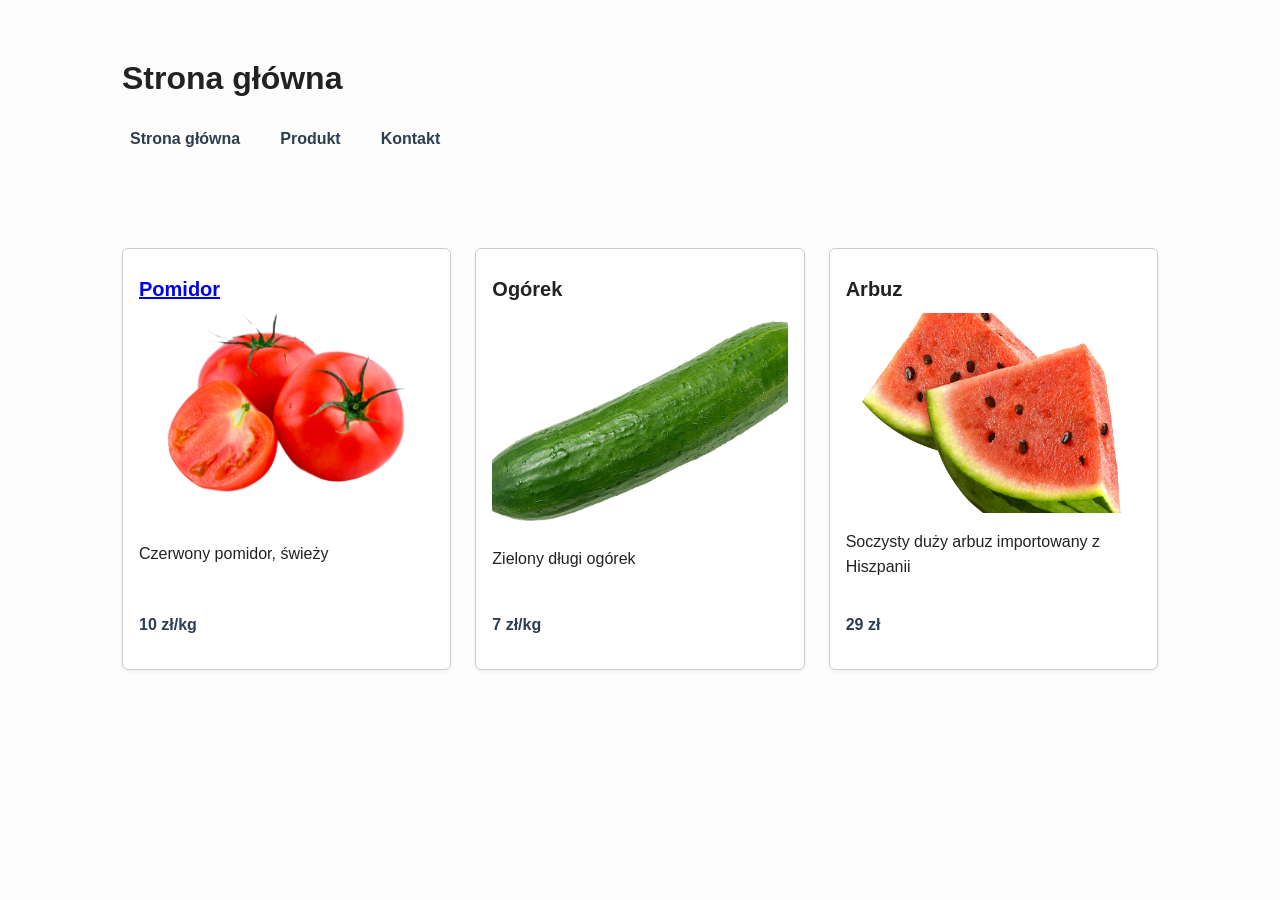
<file: krystian_oponski_181105/lab1/index.html>
﻿<!DOCTYPE html>
<html lang="pl">
<head>
    <meta charset="utf-8">
    <meta name="viewport" content="width=device-width, initial-scale=1.0">
    <link rel="stylesheet" href="css/style.css">
    <title>Strona główna</title>
</head>
<body>
    <header>
        <h1>Strona główna</h1>
        <nav aria-label="Główne menu">
            <ul>
                <li><a href="index.html" aria-current="page">Strona główna</a></li>
                <li><a href="produkt.html">Produkt</a></li>
                <li><a href="kontakt.html">Kontakt</a></li>
            </ul>
        </nav>
    </header>
    <main>
        <section class="products">
            <article class="product-card">
                <a href="produkt.html">
                    <h2>Pomidor</h2>
                    <img src="img/pomidor.png"
                         alt="Czerwony, świeży pomidor"
                         width="600"
                         height="400">
                </a>
                <p>Czerwony pomidor, świeży</p>
                <p class="price">10 zł/kg</p>
            </article>

            <article class="product-card">
                    <h2>Ogórek</h2>
                    <img src="img/ogorek.png"
                         alt="Zielony długi ogórek"
                         width="600"
                         height="400">
                <p>Zielony długi ogórek</p>
                <p class="price">7 zł/kg</p>
            </article>

            <article class="product-card">
                    <h2>Arbuz</h2>
                    <img src="img/arbuz.png"
                         alt="Soczysty duży arbuz importowany z Hiszpanii"
                         width="600"
                         height="400">
                <p>Soczysty duży arbuz importowany z Hiszpanii</p>
                <p class="price">29 zł</p>
            </article>
        </section>
    </main>
    <footer>
 
    </footer>
</body>
</html>
</file>
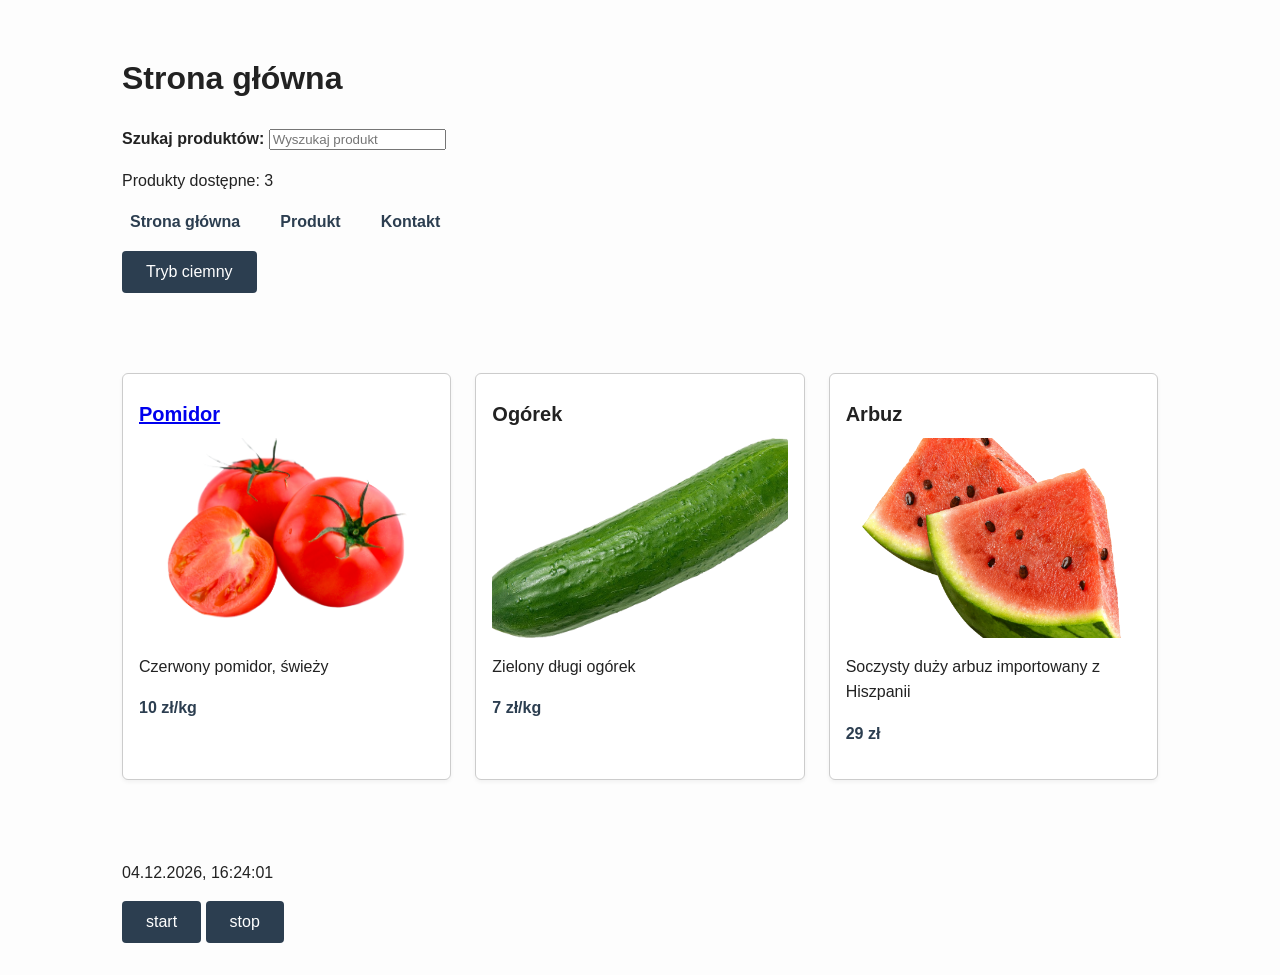
<file: krystian_oponski_181105/lab2/index.html>
﻿<!DOCTYPE html>
<html lang="pl">
<head>
    <meta charset="utf-8">
    <meta name="viewport" content="width=device-width, initial-scale=1.0">
    <link rel="stylesheet" href="css/style.css">
    <title>Strona główna</title>
    <script src="js/main.js" defer></script>
</head>
<body>
    <header>
        <h1>Strona główna</h1>
        <section class="wyszukaj">
            <label for="wyszProdukt">Szukaj produktów:</label>
            <input type="search" id="wyszProdukt" placeholder="Wyszukaj produkt"/>
            <div aria-live="polite" class="wyniki">
                <p>Produkty dostępne: <span id="iloscProduktow">3</span></p>
                <p id="errorProdukt" hidden>Brak produktow o podanej nazwie</p>
            </div>
        </section>

        <nav aria-label="Główne menu">
            <ul>
                <li><a href="index.html" aria-current="page">Strona główna</a></li>
                <li><a href="produkt.html">Produkt</a></li>
                <li><a href="kontakt.html">Kontakt</a></li>
            </ul>
            <button type="button" id="motyw" aria-pressed="false">Tryb ciemny</button>
        </nav>
    </header>
    <main>
        <section class="products">
            <article class="product-card">
                <a href="produkt.html">
                    <h2>Pomidor</h2>
                    <img src="img/pomidor.png"
                         alt="Czerwony, świeży pomidor"
                         width="600"
                         height="400">
                </a>
                <p>Czerwony pomidor, świeży</p>
                <p class="price">10 zł/kg</p>
            </article>

            <article class="product-card">
                    <h2>Ogórek</h2>
                    <img src="img/ogorek.png"
                         alt="Zielony długi ogórek"
                         width="600"
                         height="400">
                <p>Zielony długi ogórek</p>
                <p class="price">7 zł/kg</p>
            </article>

            <article class="product-card">
                    <h2>Arbuz</h2>
                    <img src="img/arbuz.png"
                         alt="Soczysty duży arbuz importowany z Hiszpanii"
                         width="600"
                         height="400">
                <p>Soczysty duży arbuz importowany z Hiszpanii</p>
                <p class="price">29 zł</p>
            </article>
        </section>
    </main>
    <footer>
 <p id="zegar">czas: </p>
 <button type="button" id="start" aria-pressed="false">start</button>
 <button type="button" id="stop" aria-pressed="false">stop</button>
    </footer>
</body>
</html>
</file>
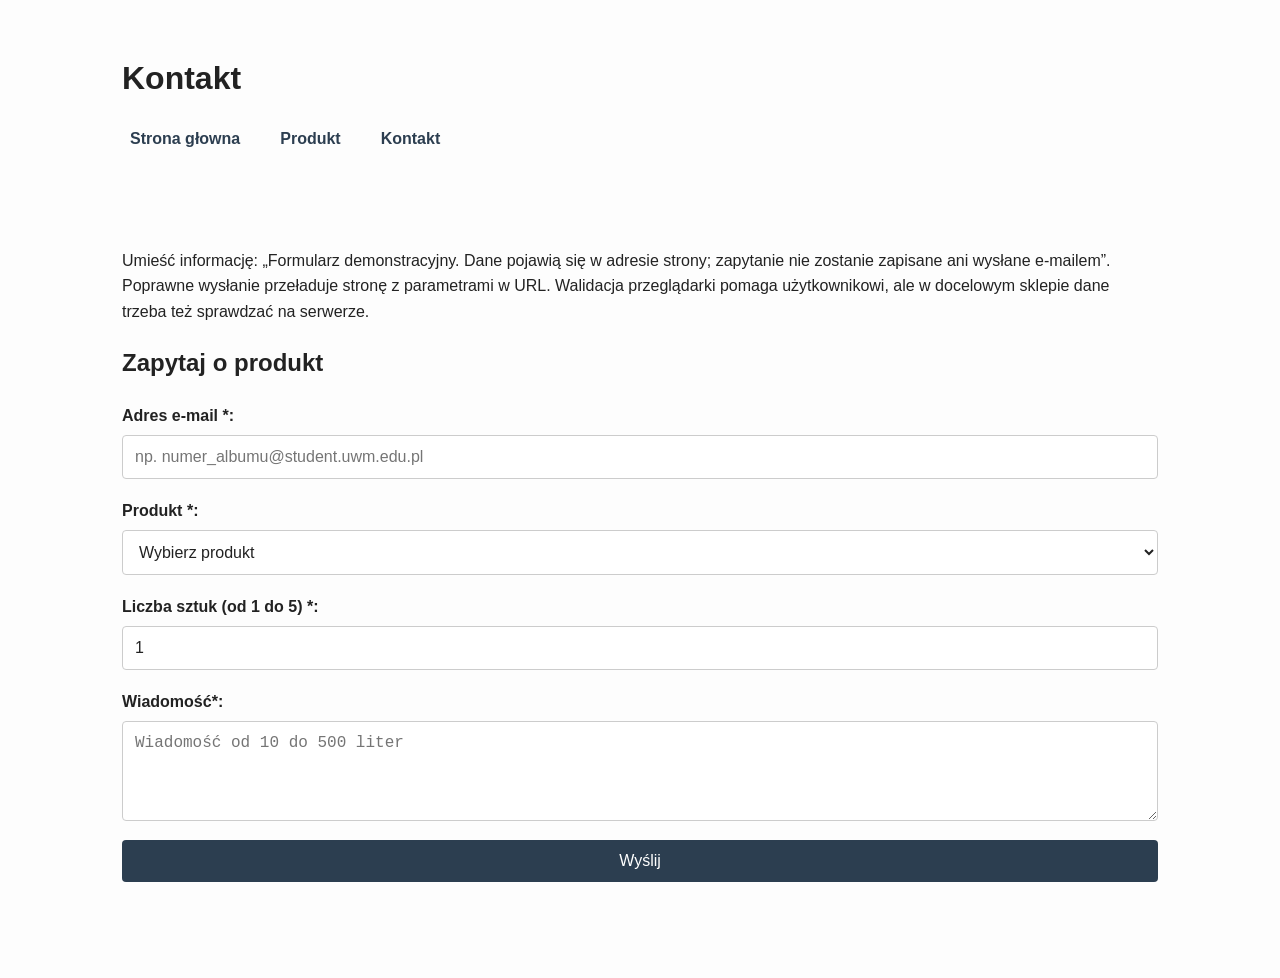
<file: krystian_oponski_181105/lab1/kontakt.html>
﻿<!DOCTYPE html>

<html lang="pl" xmlns="http://www.w3.org/1999/xhtml">
<head>
    <meta charset="utf-8" >
    <meta name="viewport" content="width=device-width, initial-scale=1.0">
    <link rel="stylesheet" href="css/style.css">
    <title>index</title>
</head>
<body>
    <header>
        <h1>Kontakt</h1>
        <nav aria-label="Główne menu">
            <ul>
                <li><a href="index.html">Strona głowna</a></li>
                <li><a href="produkt.html">Produkt</a></li>
                <li><a href="kontakt.html" aria-current="page">Kontakt</a></li>
            </ul>
        </nav>
    </header>
    <main>
        <p>
            Umieść informację: „Formularz demonstracyjny. Dane pojawią się w adresie strony; zapytanie nie
            zostanie zapisane ani wysłane e-mailem”. Poprawne wysłanie przeładuje stronę z parametrami w
            URL. Walidacja przeglądarki pomaga użytkownikowi, ale w docelowym sklepie dane trzeba też
            sprawdzać na serwerze.
        </p>
        <section class="contact-section">
            <h2>Zapytaj o produkt</h2>

            <form action="kontakt.html" method="get">
                <div class="form-group">
                    <label for="email-input">Adres e-mail <span aria-hidden="true">*</span>:</label>
                    <input type="email" id="email-input" name="email" required placeholder="np. numer_albumu@student.uwm.edu.pl">
                </div>

                <div class="form-group">
                    <label for="product-select">Produkt <span aria-hidden="true">*</span>:</label>
                    <select id="product-select" name="produkt" required>
                        <option value="">Wybierz produkt</option>
                        <option value="pomidor">Pomidor</option>
                        <option value="ogorek">Ogórek</option>
                        <option value="arbuz">Arbuz</option>
                    </select>
                </div>

                <div class="form-group">
                    <label for="quantity-input">Liczba sztuk (od 1 do 5) <span aria-hidden="true">*</span>:</label>
                    <input type="number" id="quantity-input" name="ilosc" required min="1" max="5" step="1" value="1">
                </div>

                <div class="form-group">
                    <label for="message-textarea">Wiadomość<span aria-hidden="true">*</span>:</label>
                    <textarea id="message-textarea" name="wiadomosc" required minlength="10" maxlength="500" placeholder="Wiadomość od 10 do 500 liter"></textarea>
                </div>

                <button type="submit">Wyślij</button>
            </form>
        </section>
    </main>
    <footer>

    </footer>
</body>
</html>
</file>
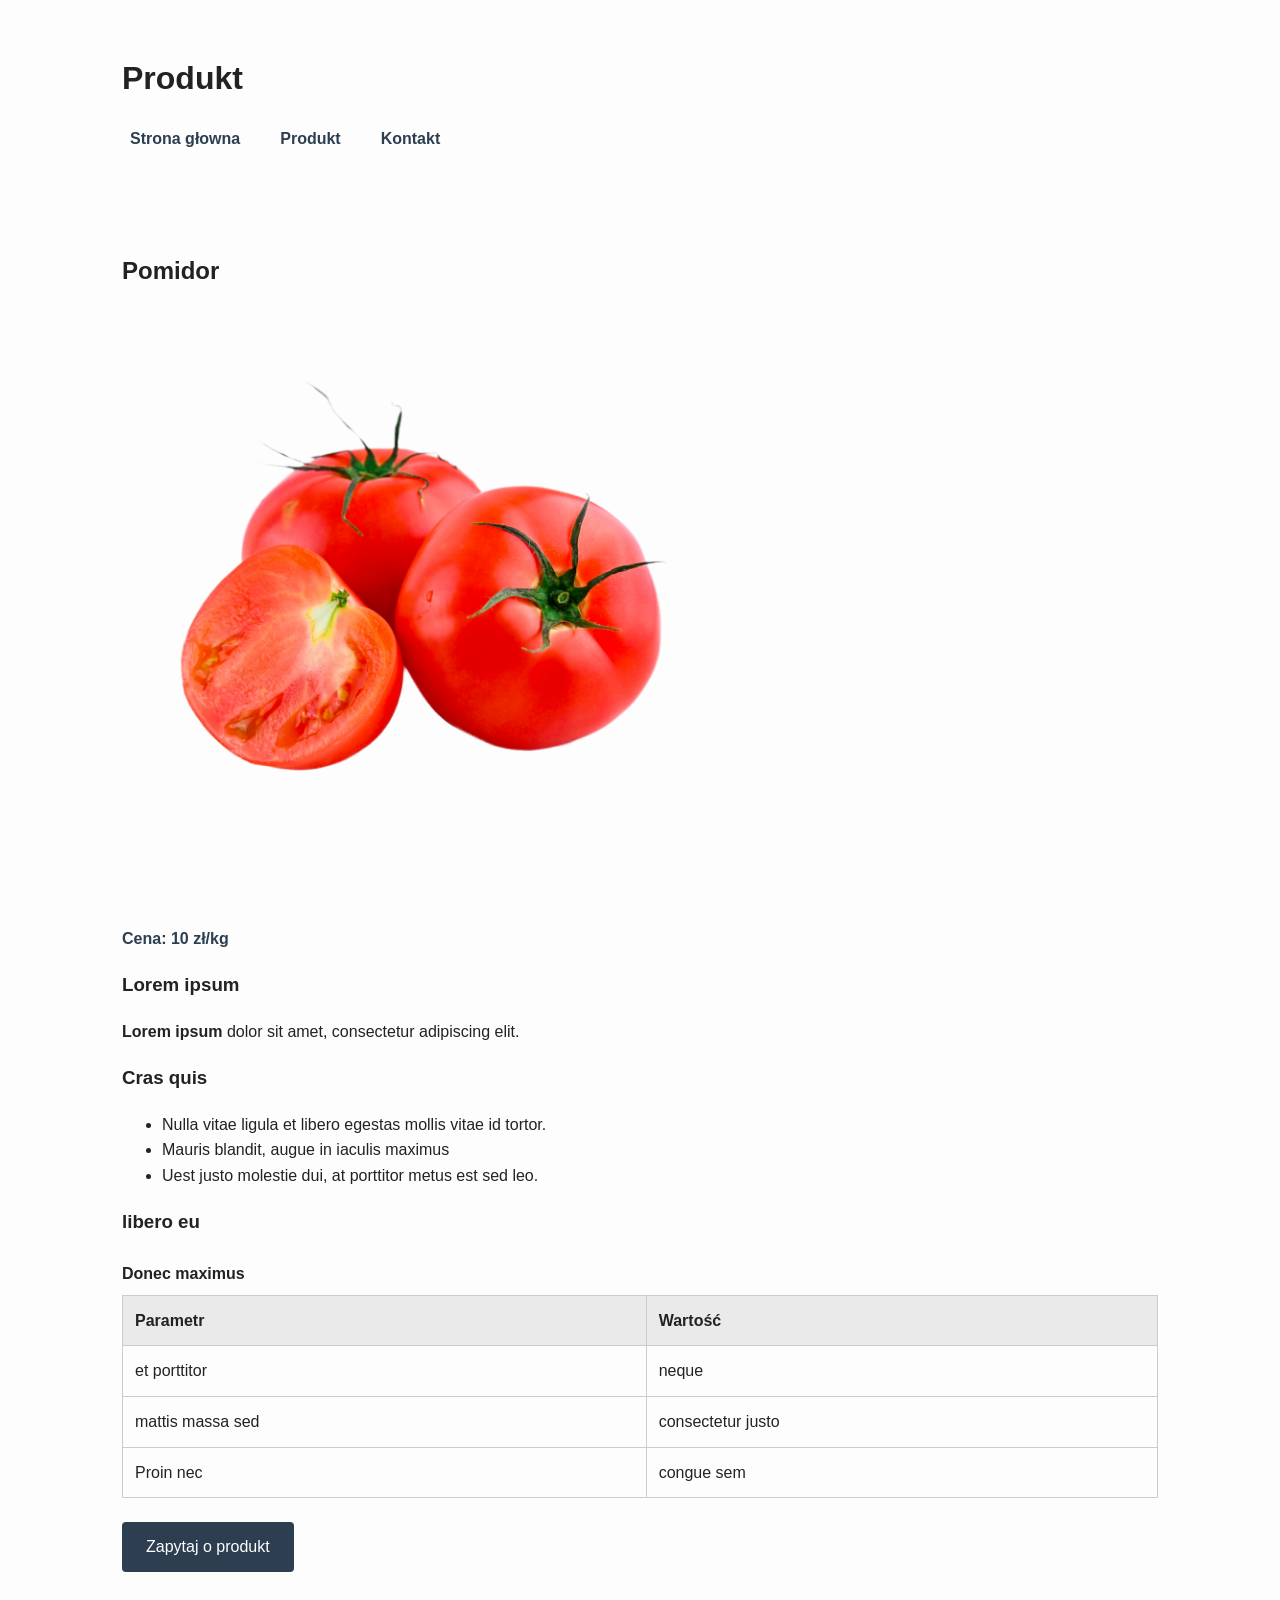
<file: krystian_oponski_181105/lab1/produkt.html>
﻿<!DOCTYPE html>

<html lang="pl" xmlns="http://www.w3.org/1999/xhtml">
<head>
    <meta charset="utf-8" >
    <meta name="viewport" content="width=device-width, initial-scale=1.0">
    <link rel="stylesheet" href="css/style.css">
    <title>index</title>
</head>
<body>
    <header>
        <h1>Produkt</h1>
        <nav aria-label="Główne menu">
            <ul>
                <li><a href="index.html">Strona głowna</a></li>
                <li><a href="produkt.html" aria-current="page">Produkt</a></li>
                <li><a href="kontakt.html">Kontakt</a></li>
            </ul>
        </nav>
    </header>
    <main>
        <article class="product-details">
            <h2>Pomidor</h2>
            <img src="img/pomidor.png"
                 alt="Czerwony, świeży pomidor z szypułką"
                 width="600"
                 height="400">
            <p class="price"><strong>Cena:</strong> 10 zł/kg</p>

            <section class="description">
                <h3>Lorem ipsum</h3>
                <p>
                    <strong>Lorem ipsum</strong> dolor sit amet, consectetur adipiscing elit.
                </p>
            </section>

            <section class="features">
                <h3>Cras quis</h3>
                <ul>
                    <li>Nulla vitae ligula et libero egestas mollis vitae id tortor.</li>
                    <li>Mauris blandit, augue in iaculis maximus</li>
                    <li>Uest justo molestie dui, at porttitor metus est sed leo.</li>
                </ul>
            </section>

            <section class="specifications">
                <h3>libero eu</h3>
                <table>
                    <caption>Donec maximus</caption>
                    <thead>
                        <tr>
                            <th scope="col">Parametr</th>
                            <th scope="col">Wartość</th>
                        </tr>
                    </thead>
                    <tbody>
                        <tr>
                            <td>et porttitor</td>
                            <td>neque</td>
                        </tr>
                        <tr>
                            <td>mattis massa sed</td>
                            <td>consectetur justo</td>
                        </tr>
                        <tr>
                            <td>Proin nec</td>
                            <td>congue sem</td>
                        </tr>
                    </tbody>
                </table>
            </section>

            <div class="actions">
                <a href="kontakt.html" class="button">Zapytaj o produkt</a>
            </div>
        </article>
    </main>
    <footer>

    </footer>
</body>
</html>
</file>
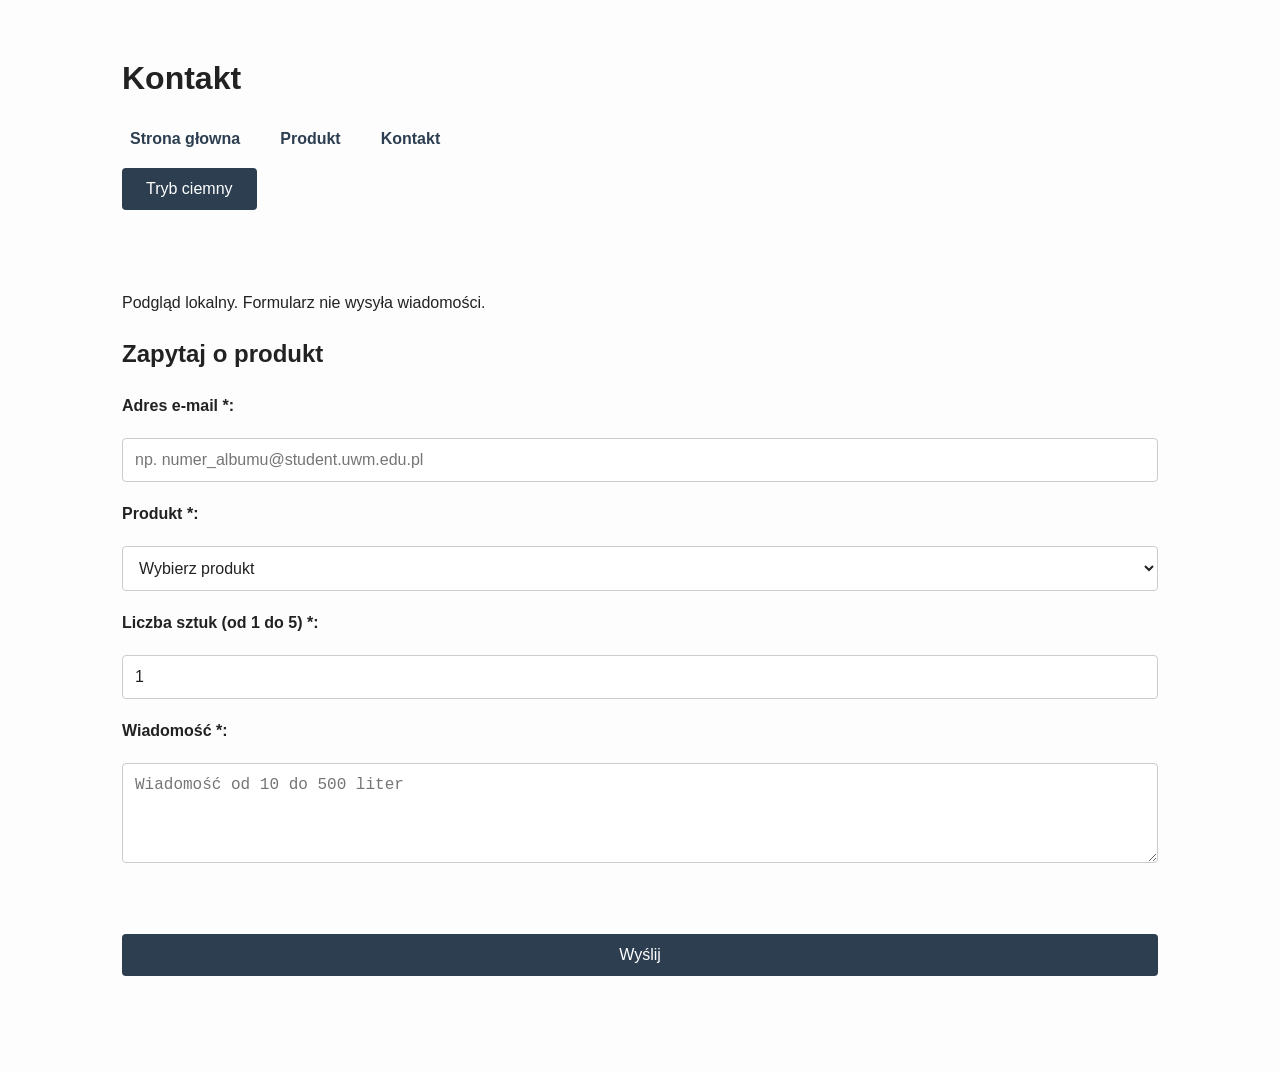
<file: krystian_oponski_181105/lab2/kontakt.html>
﻿<!DOCTYPE html>

<html lang="pl" xmlns="http://www.w3.org/1999/xhtml">
<head>
    <meta charset="utf-8">
    <meta name="viewport" content="width=device-width, initial-scale=1.0">
    <link rel="stylesheet" href="css/style.css">
    <title>index</title>
    <script src="js/main.js" defer></script>
</head>
<body>
    <header>
        <h1>Kontakt</h1>
        <nav aria-label="Główne menu">
            <ul>
                <li><a href="index.html">Strona głowna</a></li>
                <li><a href="produkt.html">Produkt</a></li>
                <li><a href="kontakt.html" aria-current="page">Kontakt</a></li>
            </ul>
            <button type="button" id="motyw" aria-pressed="false">Tryb ciemny</button>
        </nav>

    </header>
    <main>
        <p>
            Podgląd lokalny. Formularz nie wysyła wiadomości.
        </p>
        <section class="contact-section">
            <h2>Zapytaj o produkt</h2>

            <form id="formZapytania" action="kontakt.html" method="get" novalidate>
                
                    <label for="email-input">Adres e-mail <span aria-hidden="true">*</span>:</label>
                    <input type="email" id="email-input" name="email" required
                           placeholder="np. numer_albumu@student.uwm.edu.pl">
                          
                    <label for="product-select">Produkt <span aria-hidden="true">*</span>:</label>
                    <select id="product-select" name="produkt" required>
                        <option value="">Wybierz produkt</option>
                        <option value="pomidor">Pomidor</option>
                        <option value="ogorek">Ogórek</option>
                        <option value="arbuz">Arbuz</option>
                    </select>
                
                    <label for="quantity-input">Liczba sztuk (od 1 do 5) <span aria-hidden="true">*</span>:</label>
                    <input type="number" id="quantity-input" name="ilosc" required
                           min="1" max="5" step="1" value="1">
                
                    <label for="message-textarea">Wiadomość <span aria-hidden="true">*</span>:</label>
                    <textarea id="message-textarea" name="wiadomosc" required
                              minlength="10" maxlength="500"
                              placeholder="Wiadomość od 10 do 500 liter"></textarea>
                    <p id="errorWiadomosc" class="error" role="alert" hidden></p>

                <p id="wycena" class="wynik-wyceny" aria-live="polite"></p>

                <button type="submit">Wyślij</button>
            </form>

            <section id="podsumowanie" class="podsumowanie" aria-live="polite" hidden>
                <h3>Podsumowanie zapytania</h3>
                <p><strong>Produkt:</strong> <span id="podProdukt"></span></p>
                <p><strong>Ilość:</strong> <span id="podIlosc"></span></p>
                <p><strong>Wartość:</strong> <span id="podWartosc"></span></p>
                <p><strong>Wiadomość:</strong></p>
                <p id="podWiadomosc"></p>
            </section>
        </section>
    </main>
    <footer>
    </footer>
</body>
</html>
</file>
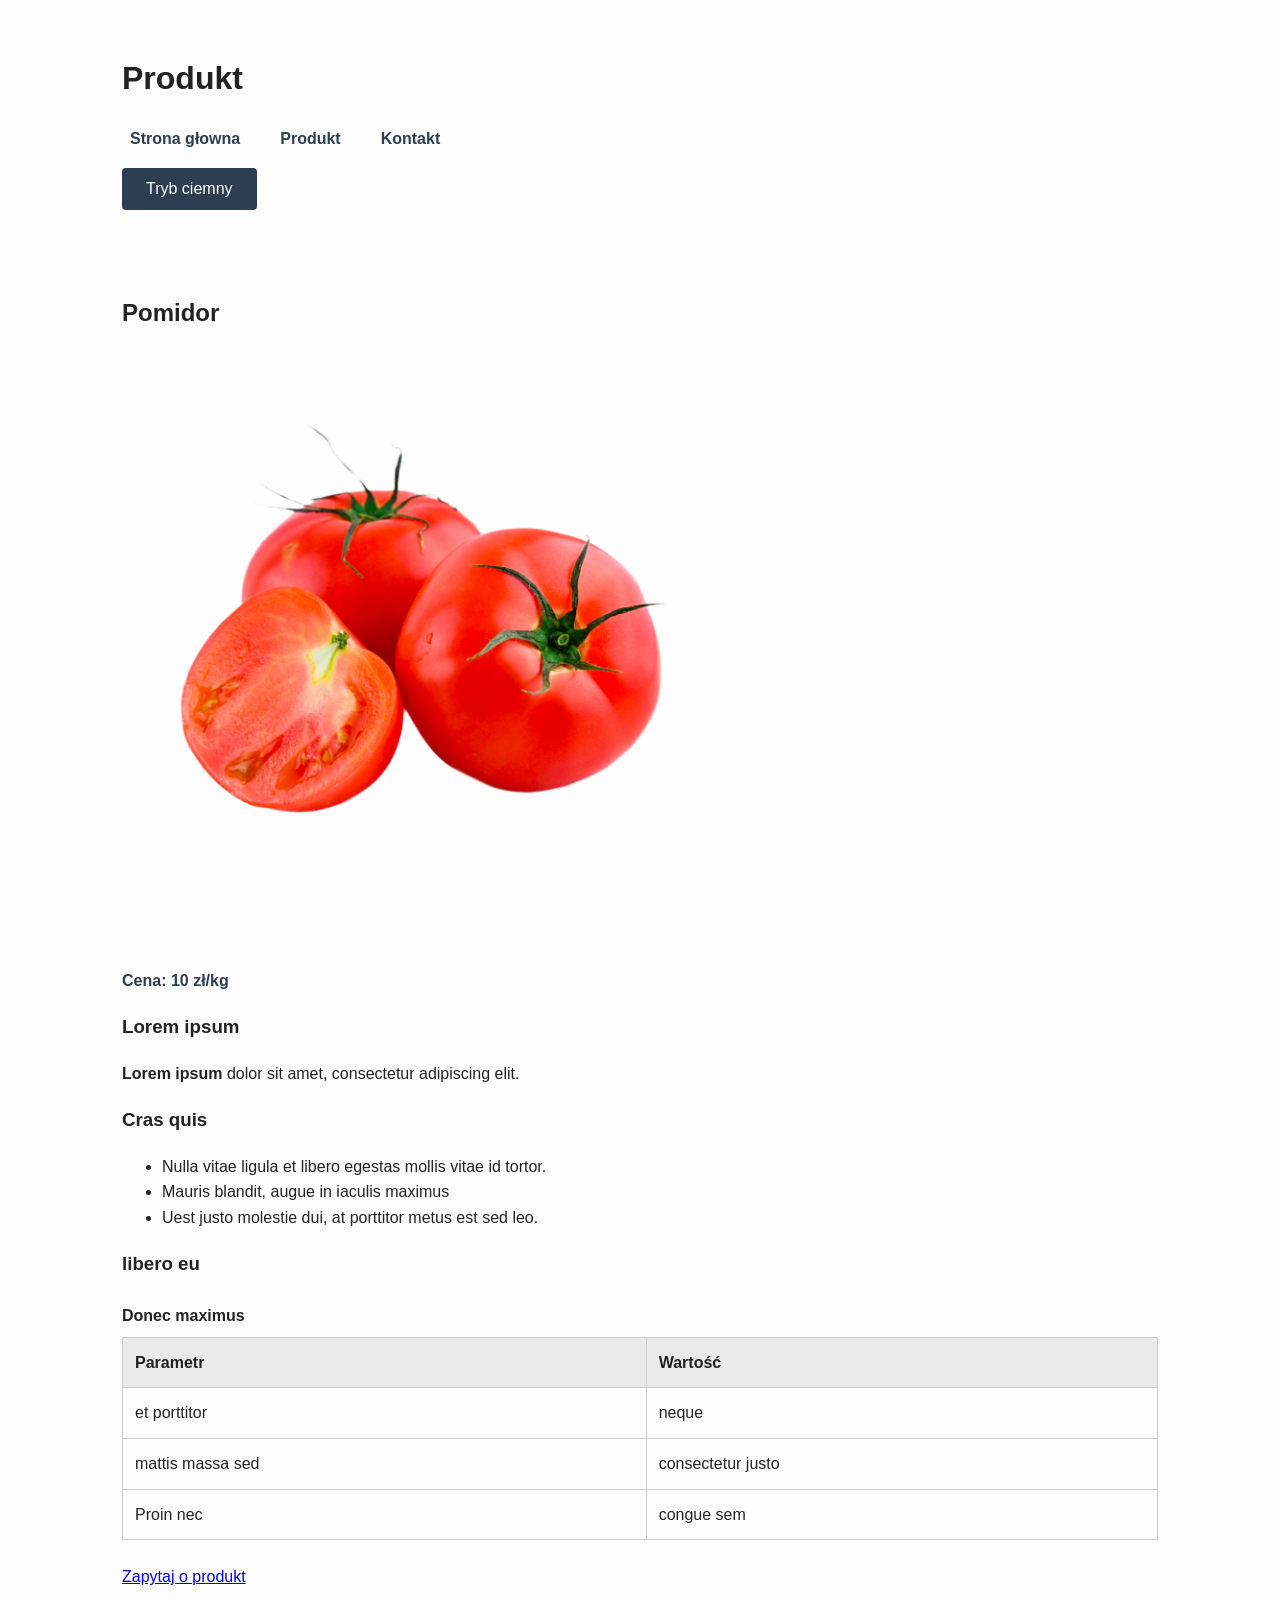
<file: krystian_oponski_181105/lab2/produkt.html>
﻿<!DOCTYPE html>

<html lang="pl" xmlns="http://www.w3.org/1999/xhtml">
<head>
    <meta charset="utf-8">
    <meta name="viewport" content="width=device-width, initial-scale=1.0">
    <link rel="stylesheet" href="css/style.css">
    <title>index</title>
    <script src="js/main.js" defer></script>
</head>
<body>
    <header>
        <h1>Produkt</h1>
        <nav aria-label="Główne menu">
            <ul>
                <li><a href="index.html">Strona głowna</a></li>
                <li><a href="produkt.html" aria-current="page">Produkt</a></li>
                <li><a href="kontakt.html">Kontakt</a></li>
            </ul>
            <button type="button" id="motyw" aria-pressed="false">Tryb ciemny</button>
        </nav>
    </header>
    <main>
        <article class="product-details">
            <h2>Pomidor</h2>
            <img src="img/pomidor.png"
                 alt="Czerwony, świeży pomidor z szypułką"
                 width="600"
                 height="400">
            <p class="price"><strong>Cena:</strong> 10 zł/kg</p>

            <section class="description">
                <h3>Lorem ipsum</h3>
                <p>
                    <strong>Lorem ipsum</strong> dolor sit amet, consectetur adipiscing elit.
                </p>
            </section>

            <section class="features">
                <h3>Cras quis</h3>
                <ul>
                    <li>Nulla vitae ligula et libero egestas mollis vitae id tortor.</li>
                    <li>Mauris blandit, augue in iaculis maximus</li>
                    <li>Uest justo molestie dui, at porttitor metus est sed leo.</li>
                </ul>
            </section>

            <section class="specifications">
                <h3>libero eu</h3>
                <table>
                    <caption>Donec maximus</caption>
                    <thead>
                        <tr>
                            <th scope="col">Parametr</th>
                            <th scope="col">Wartość</th>
                        </tr>
                    </thead>
                    <tbody>
                        <tr>
                            <td>et porttitor</td>
                            <td>neque</td>
                        </tr>
                        <tr>
                            <td>mattis massa sed</td>
                            <td>consectetur justo</td>
                        </tr>
                        <tr>
                            <td>Proin nec</td>
                            <td>congue sem</td>
                        </tr>
                    </tbody>
                </table>
            </section>

            <div class="actions">
                <a href="kontakt.html" class="button">Zapytaj o produkt</a>
            </div>
        </article>
    </main>
    <footer>

    </footer>
</body>
</html>
</file>
<file: krystian_oponski_181105/lab1/css/style.css>
﻿/*root wszystko co jest w html i nie jest uwzglednione w css, dostanie to co jest nizej 
    primaary color wedlug internetu najczesciej stosowany jest do menu, nawigacji, przyciskow,interfejsu itp
    accent color dla ulatwienia poslugiwaniem sie klawiatura 
    bg color tlo strony bialy ale nie za bialy
    caard bg kolor kaart jest bielszy zeby lekko sie wyroznial
    text color kolor tekstu
    text muted do pobocznego tekstu 
    border color kolor obramowwania
    kolor tlaa naglowka taabeli
*/
:root {   
    --primary-color: #2c3e50;
    --accent-color: #e67e22;
    --bg-color: #fdfdfd;
    --card-bg: #ffffff;
    --text-color: #222222;
    --text-muted: #555555;
    --border-color: #cccccc;
    --table-header-bg: #eaeaea;
}
/*
    * to wszystkie znaczniki div p h1 a button itd itp
    befor afteeer ozdobne elementy prze lub po znaczniku
box sizing jest zeby html nie wyrzucal mi paaddingow zza ekran nie potrzebnie

*/
*, *::before, *::after {
    box-sizing: border-box;
}
/*
    margin margines zewnetrzny ustawiony na 0 zeby kazda przeglaadaarka musiala sie do tego dostosowac
    padding to samo tylko dla marginesu zewnetrznego
    font famili ustawia czcionke dla caalego body , sans serif jest tylko wtedy kiedy ktos ariala nie ma i ustawi mu ezszeryfowa czcionke (technikum sie przydaje :)
    var bg color ustawia to co w root po prostu
    color var text to samo co wyzej tylko dla tekstu
    line height zzwwieksza odstep miedzy linijkami
*/
body {
    margin: 0;
    padding: 0;
    font-family: Arial, sans-serif;
    background-color: var(--bg-color);
    color: var(--text-color);
    line-height: 1.6;
}
/*
    max width maksymalna szerekosoc dla duzych ekranow
    margin 0 auto centruje wszystko
    padding 1rem jest dla telefonow zeby tekst nie zaczynal sie odrazu z linia telefonu
    width 100% jak ktos ma szerokosc miejsza niz 1100px zajmie strona cala przestrzen jesli jest wiekszaz tylko 1100px
*/
header, main, footer {
    max-width: 1100px;
    margin: 0 auto;
    padding: 1rem;
    width: 100%;
}
/* nav ul zaznacze te elementy nie bede tego pisal wszedzie bo sensu to nie ma chyba kazdy wie jak zaznacza sie w css . dla klass
    : pseudoeelementy i pseudoklasy i
    pusta  jaak jest dla wszystkich znacznikow np img
    displaay flex wlaacza flexboxy aby elementy byly obok siebie
    flex wrap jak mamy za maly ekran automatycznie przerzucaa obiekt na dol
    gap odstepy
    list style usuwa kropki z listy
    pading i margin ostatni raz wspominaam 
*/
nav ul {
    display: flex;
    flex-wrap: wrap;
    gap: 0.75rem 1.5rem;
    list-style: none;
    padding: 0;
    margin: 1rem 0;
}
/* text decoration usuwa podkreslenia standardowe
    color padding juz opisywalem
    font weight pogrubia linki 
*/
nav a {
    text-decoration: none;
    color: var(--primary-color);
    font-weight: bold;
    padding: 0.25rem 0.5rem;
}
/* display blok zmienia wyswietlanie defultowe czyli inline na blokowe,
    height auto dostosowuje obraz to szerokosci tak aby mial originalne proporcje
*/
img {
    max-width: 100%;
    height: auto;
    display: block;
}
/*displaay grid uklad stron siatkowy
    grid template columns 1fr ustawia cala szerkosc dla 1obrazka pozniej w css jest na wiekszee monitory, ale skupiam sie tutaj naa telefonie
    gap opisywaalem
    margin top margines tylko gorny 
*/
.products {
    display: grid;
    grid-template-columns: 1fr;
    gap: 1.5rem;
    margin-top: 1rem;
}
/*chybaa nie maa nic niezwyklego tutaj*/
.product-card img {
    width: 100%;
    height: 200px; 
    object-fit: cover; 
    border-radius: 4px;
}
/* box shadow rzuca lekki cien  poziom 0 dol 2 rozmycie 4 pozniej sa kolory (r - czerwony g - zielony b - niebieski a - przezroczystosc(alfa) 
    flex direction zmieenia uklad kart z poziomego na pion
    justify content wyrownuje rzeczy do innych kolumn zeby guzik byl naa lini z guzikiemm itd
*/
.product-card {
    background-color: var(--card-bg);
    border: 1px solid var(--border-color);
    border-radius: 6px;
    padding: 1rem;
    box-shadow: 0 2px 4px rgba(0, 0, 0, 0.05);
    display: flex;
    flex-direction: column;
    justify-content: space-between;
}
    /* chyba nie musze opisywac*/
    .product-card h2 {
        font-size: 1.25rem;
        margin-top: 0.5rem;
        margin-bottom: 0.5rem;
    }
/* opisalem*/
.price {
    font-weight: bold;
    color: var(--primary-color);
}
/*opisywalem*/
form {
    display: flex;
    flex-direction: column;
    gap: 1.2rem;
    margin-top: 1rem;
}
/**/
.form-group {
    display: flex;
    flex-direction: column;
    gap: 0.4rem;
}
/**/
label {
    font-weight: bold;
    color: var(--text-color);
}
/**/
input[type="email"],
input[type="number"],
select,
textarea {
    width: 100%;
    padding: 0.75rem;
    border: 1px solid var(--border-color);
    border-radius: 4px;
    font-size: 1rem;
    background-color: #ffffff;
    color: var(--text-color);
}
/**/
textarea {
    resize: vertical;
    min-height: 100px;
}
/*cursor zmienia efekt po naajechaniu myszkaa*/
button[type="submit"],
.button {
    display: inline-block;
    background-color: var(--primary-color);
    color: #ffffff;
    padding: 0.75rem 1.5rem;
    border: none;
    border-radius: 4px;
    cursor: pointer;
    text-decoration: none;
    font-size: 1rem;
    text-align: center;
}
/*opisywalem no bottom sie pojawilo ale to margines dolny*/
table {
    width: 100%;
    border-collapse: collapse;
    margin-top: 1.5rem;
    margin-bottom: 1.5rem;
}
/*opisalem*/
caption {
    font-weight: bold;
    margin-bottom: 0.5rem;
    text-align: left;
}
/*opisalem*/
th, td {
    border: 1px solid var(--border-color);
    padding: 0.75rem;
    text-align: left;
}
/*opisalem*/
th {
    background-color: var(--table-header-bg);
}
/*a:hover po najechaniu myszka a opaacity przezroczystosc*/
a:hover, button:hover {
    opacity: 0.85;
}
/*focus visible wszystkie elementy z ktorymi uzytkownik wchodzi w interakcje
    outilne pogurbienie tekstu po naajechaniu czy jak klawiatura bedziemy sie poruszac
    offset ouline daje efekt plywania obiektow i przesuwa je o 2px
*/
a:focus-visible,
button:focus-visible,
input:focus-visible,
select:focus-visible,
textarea:focus-visible {
    outline: 3px solid var(--accent-color);
    outline-offset: 2px;
}
/*media pozwala zaastosowwaac dane style w zaaleznosci od w tym przypadku szerokosci ekranu
    repeaat zamiast ctrl c ctrl v powtarza cos iles razy znaczy (ilosc powtorzen, co)
    reszta juz byla
*/
@media (min-width: 768px) {
    .products {
        grid-template-columns: repeat(3, 1fr);
    }

    header, main, footer {
        padding: 2rem;
    }
}
</file>
<file: krystian_oponski_181105/lab2/css/style.css>
﻿:root {   
    --primary-color: #2c3e50;
    --accent-color: #e67e22;
}
html[motyw="light"] {
    --bg-color: #fdfdfd;
    --card-bg: #ffffff;
    --text-color: #222222;
    --text-muted: #555555;
    --border-color: #cccccc;
    --table-header-bg: #eaeaea;
}
html[motyw="dark"] {
    --primary-color: #3498db;
    --accent-color: #f39c12;
    --bg-color: #121212;
    --card-bg: #1e1e1e;
    --text-color: #e0e0e0;
    --text-muted: #aaaaaa;
    --border-color: #444444;
    --table-header-bg: #2c2c2c;
}
*, *::before, *::after {
    box-sizing: border-box;
}
body {
    margin: 0;
    padding: 0;
    font-family: Arial, sans-serif;
    background-color: var(--bg-color);
    color: var(--text-color);
    line-height: 1.6;
}
header, main, footer {
    max-width: 1100px;
    margin: 0 auto;
    padding: 1rem;
    width: 100%;
}
nav ul {
    display: flex;
    flex-wrap: wrap;
    gap: 0.75rem 1.5rem;
    list-style: none;
    padding: 0;
    margin: 1rem 0;
}
nav a {
    text-decoration: none;
    color: var(--primary-color);
    font-weight: bold;
    padding: 0.25rem 0.5rem;
}
img {
    max-width: 100%;
    height: auto;
    display: block;
}
.products {
    display: grid;
    grid-template-columns: 1fr;
    gap: 1.5rem;
    margin-top: 1rem;
}
.product-card img {
    width: 100%;
    height: 200px; 
    object-fit: cover; 
    border-radius: 4px;
}
.product-card {
    background-color: var(--card-bg);
    border: 1px solid var(--border-color);
    border-radius: 6px;
    padding: 1rem;
    box-shadow: 0 2px 4px rgba(0, 0, 0, 0.05);
    justify-content: space-between;
}
    .product-card h2 {
        font-size: 1.25rem;
        margin-top: 0.5rem;
        margin-bottom: 0.5rem;
    }
.price {
    font-weight: bold;
    color: var(--primary-color);
}
form {
    display: flex;
    flex-direction: column;
    gap: 1.2rem;
    margin-top: 1rem;
}
.form-group {
    display: flex;
    flex-direction: column;
    gap: 0.4rem;
}
label {
    font-weight: bold;
    color: var(--text-color);
}
input[type="email"],
input[type="number"],
select,
textarea {
    width: 100%;
    padding: 0.75rem;
    border: 1px solid var(--border-color);
    border-radius: 4px;
    font-size: 1rem;
    background-color: #ffffff;
    color: var(--text-color);
}
textarea {
    resize: vertical;
    min-height: 100px;
}
button{
    display: inline-block;
    background-color: var(--primary-color);
    color: #ffffff;
    padding: 0.75rem 1.5rem;
    border: none;
    border-radius: 4px;
    cursor: pointer;
    text-decoration: none;
    font-size: 1rem;
    text-align: center;
}
table {
    width: 100%;
    border-collapse: collapse;
    margin-top: 1.5rem;
    margin-bottom: 1.5rem;
}
caption {
    font-weight: bold;
    margin-bottom: 0.5rem;
    text-align: left;
}
th, td {
    border: 1px solid var(--border-color);
    padding: 0.75rem;
    text-align: left;
}
th {
    background-color: var(--table-header-bg);
}
a:hover, button:hover {
    opacity: 0.85;
}
a:focus-visible,
button:focus-visible,
input:focus-visible,
select:focus-visible,
textarea:focus-visible {
    outline: 3px solid var(--accent-color);
    outline-offset: 2px;
}
@media (min-width: 768px) {
    .products {
        grid-template-columns: repeat(3, 1fr);
    }

    header, main, footer {
        padding: 2rem;
    }
}
</file>
